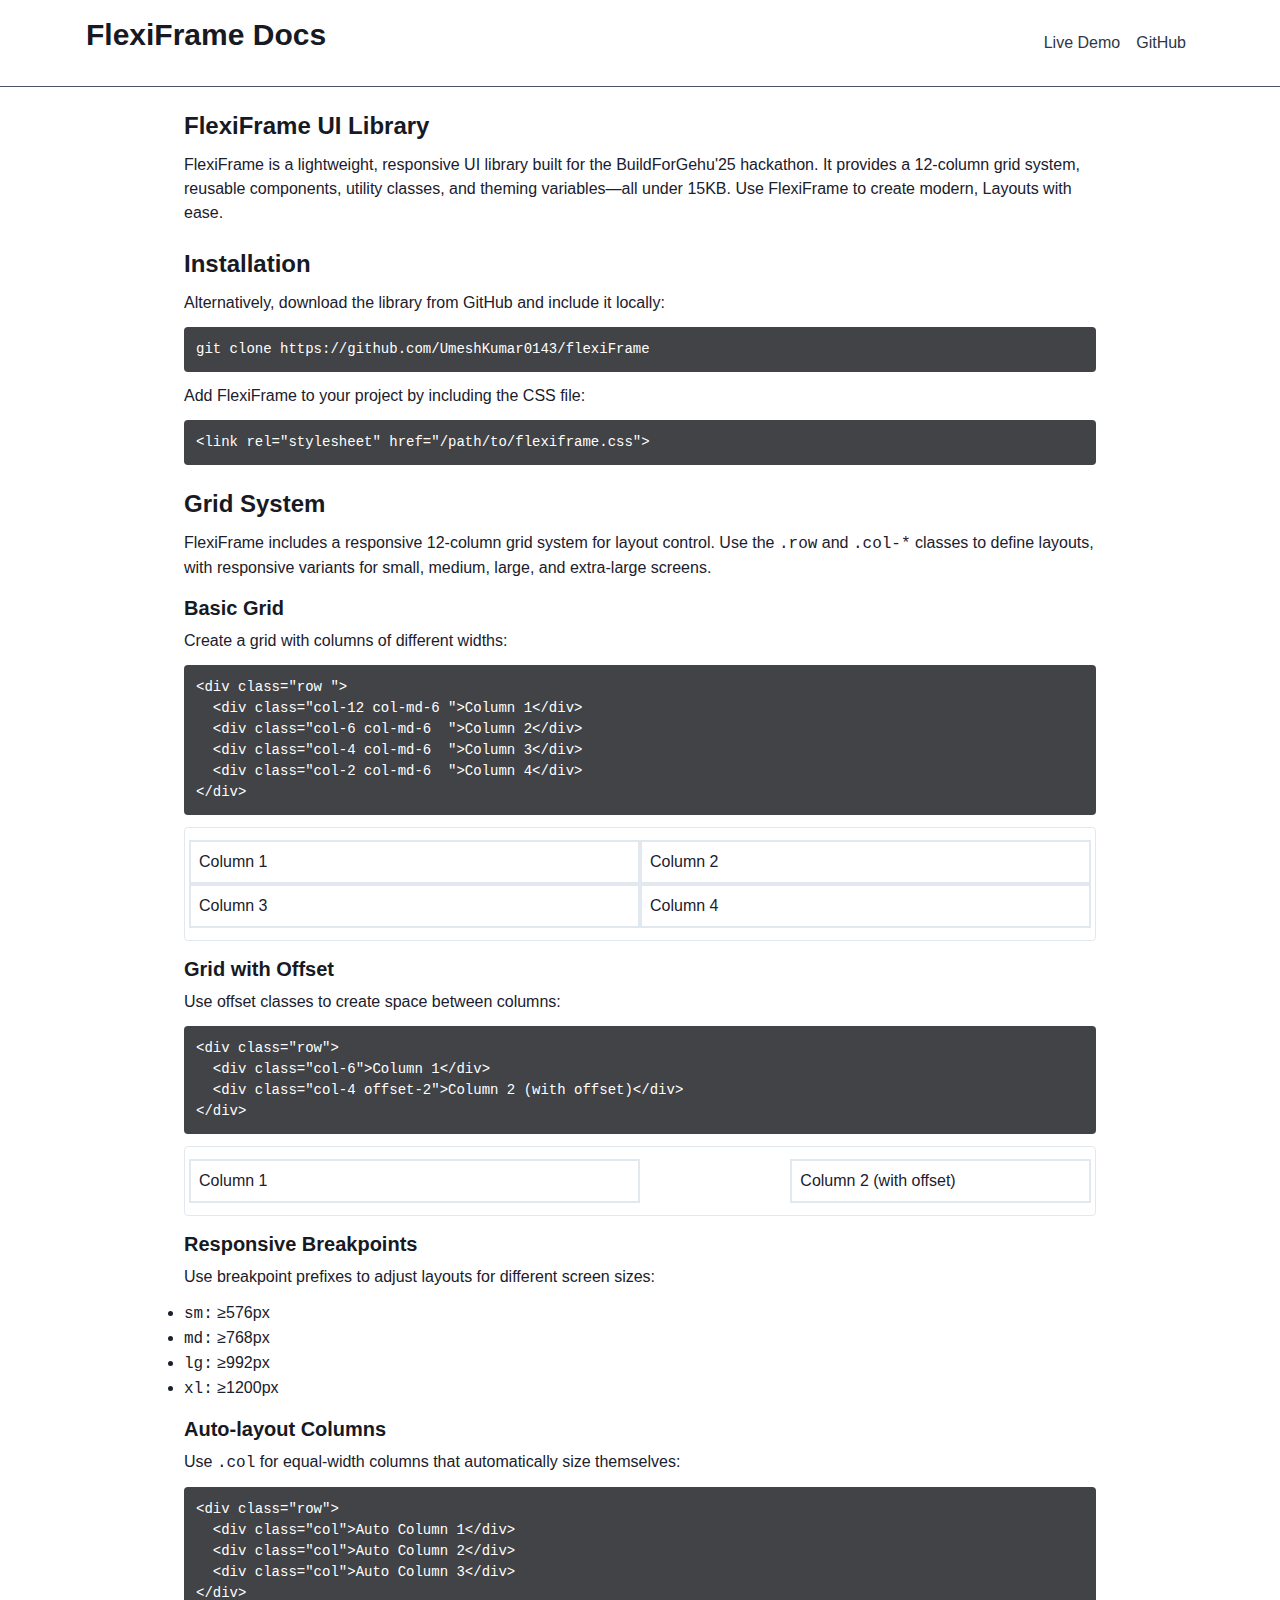
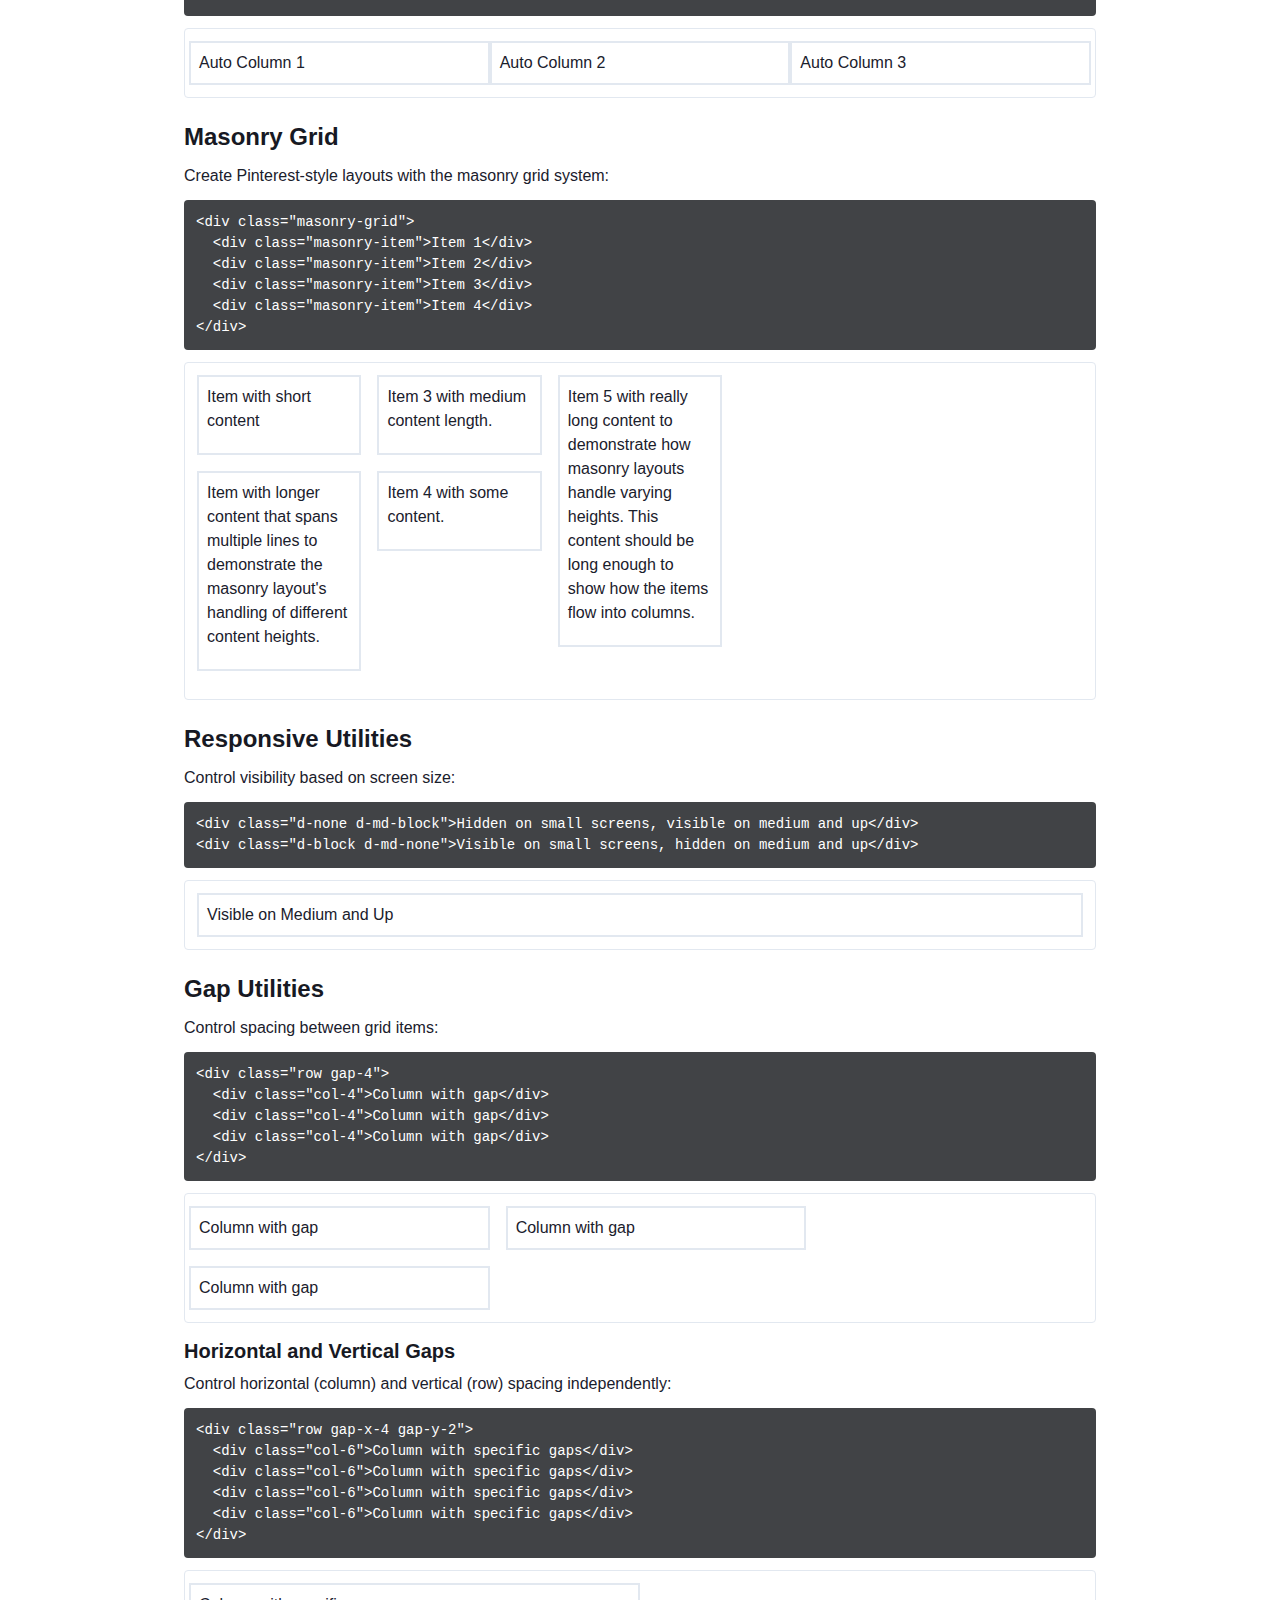
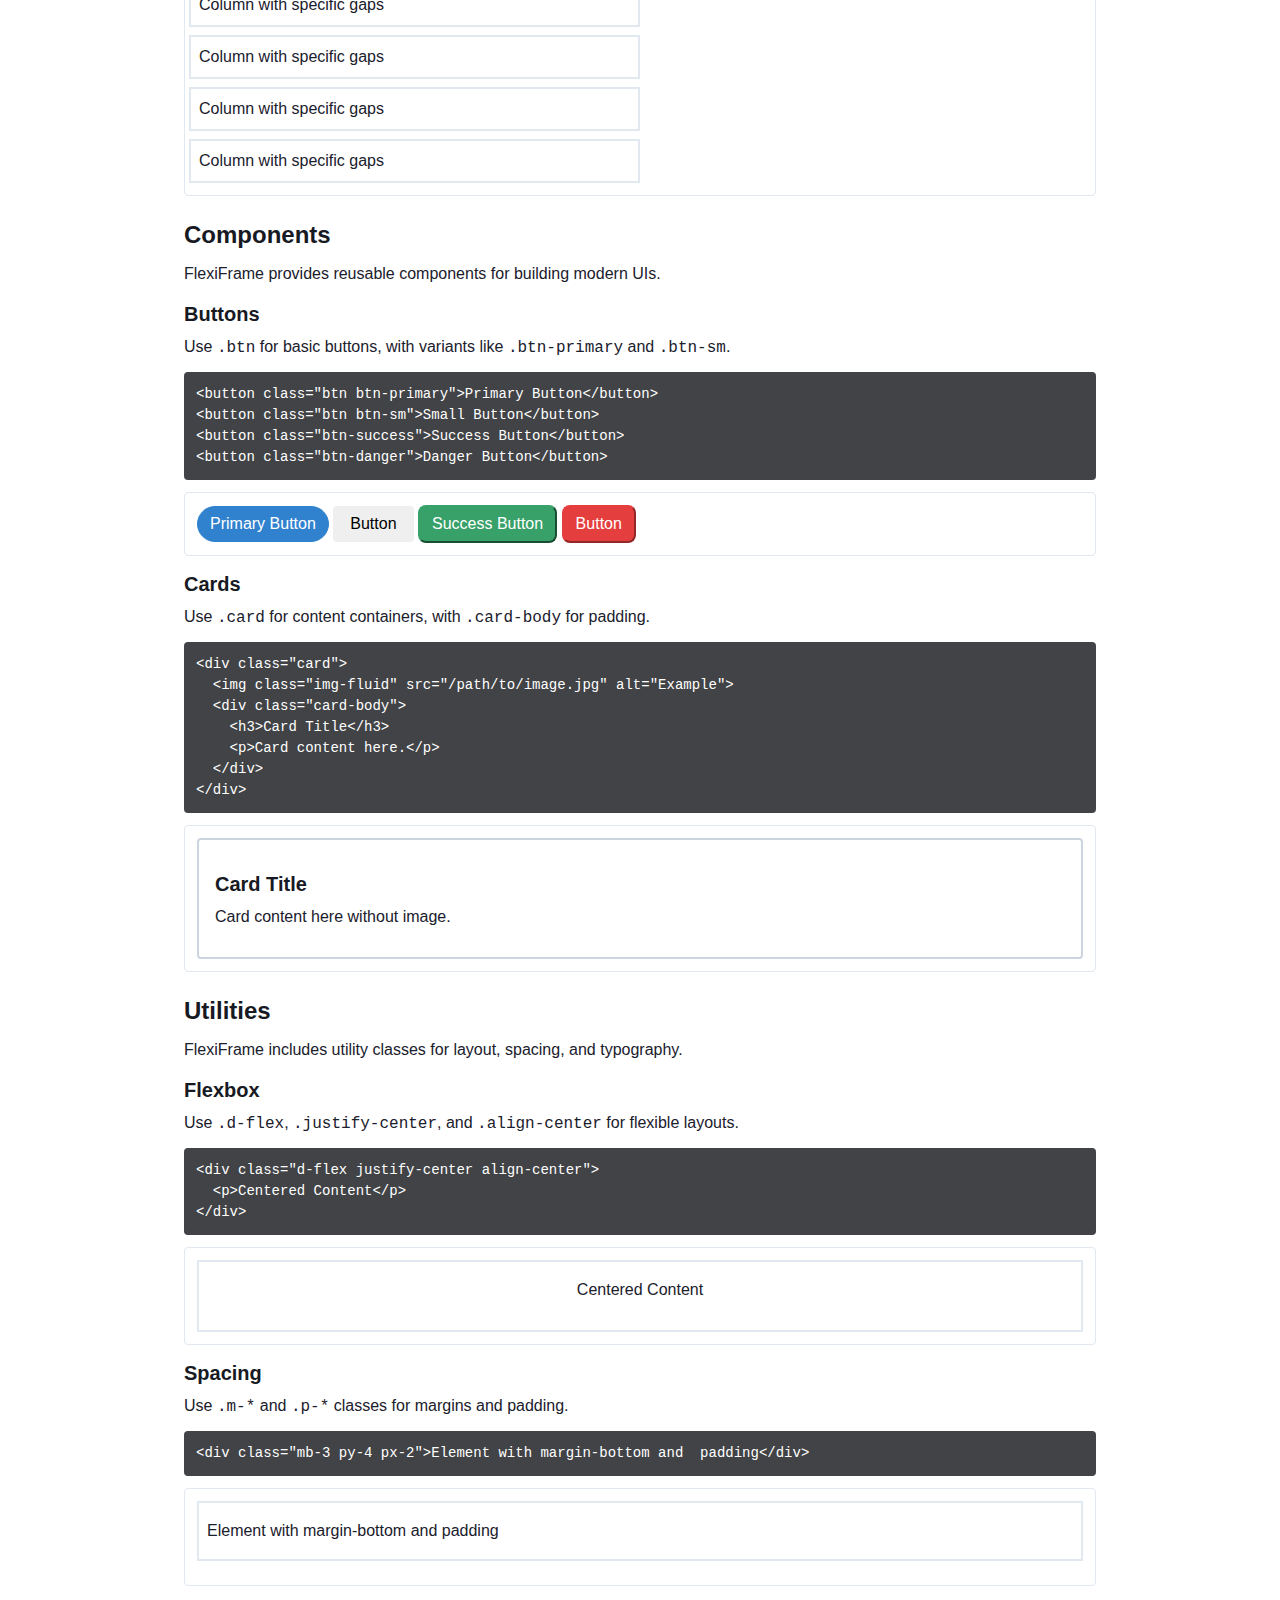
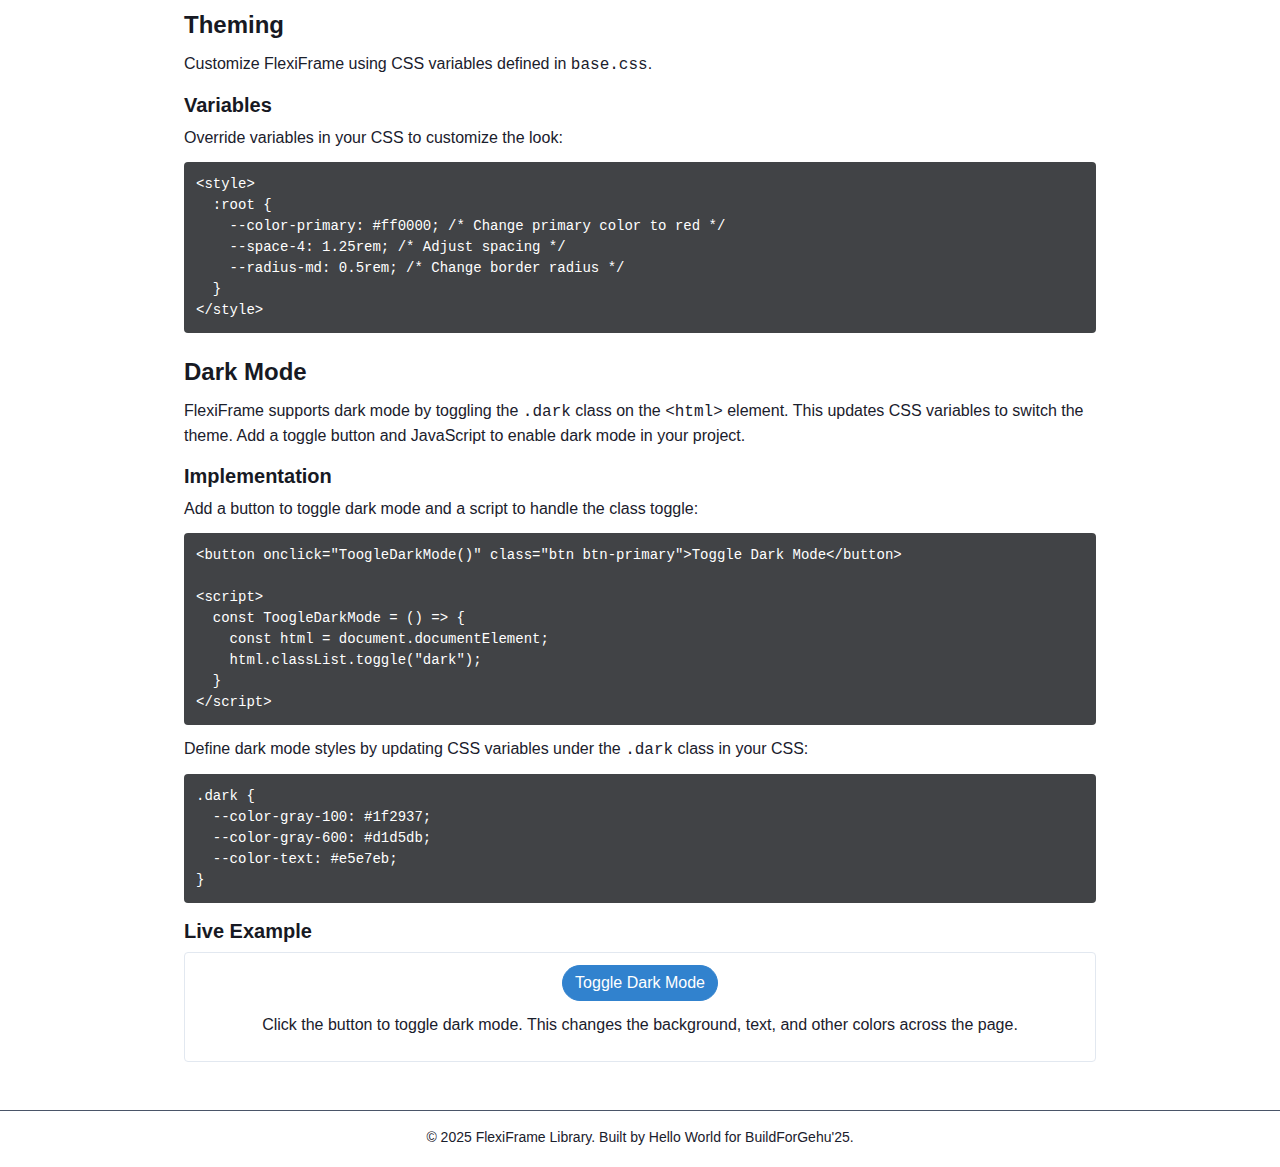
<file: docs/index.html>
<!DOCTYPE html>
<html lang="en">

<head>
  <meta charset="UTF-8">
  <meta name="viewport" content="width=device-width, initial-scale=1.0">
  <title>FlexiFrame UI Library Documentation</title>
  <link rel="stylesheet" href="/flexiframe/flexiframe.css">
</head>

<body>
  <header class="docs-header">
    <div class="container">
      <div class="row">
        <div class="col-6 col-md-3">
          <h1 class="text-3xl font-bold">FlexiFrame Docs</h1>
        </div>
        <div class="col-6 col-md-9 d-flex justify-end align-center">
          <a href="/demo/index.html" class="nav-link mx-2">Live Demo</a>
          <a href="https://github.com/UmeshKumar0143/flexiFrame" class="nav-link mx-2">GitHub</a>
        </div>
      </div>
    </div>
  </header>

  <main class="docs-main">
    <section class="docs-section">
      <h2>FlexiFrame UI Library</h2>
      <p>FlexiFrame is a lightweight, responsive UI library built for the BuildForGehu'25 hackathon. It provides a
        12-column grid system, reusable components, utility classes, and theming variables—all under 15KB. Use
        FlexiFrame to create modern, Layouts with ease.</p>
    </section>

    <section class="docs-section">
      <h2>Installation</h2>
      <p>Alternatively, download the library from GitHub and include it locally:</p>
      <pre><code>git clone https://github.com/UmeshKumar0143/flexiFrame</code></pre>
      <p>Add FlexiFrame to your project by including the CSS file:</p>
      <pre><code>&lt;link rel="stylesheet" href="/path/to/flexiframe.css"&gt;</code></pre>
    </section>

    <section class="docs-section">
      <h2>Grid System</h2>
      <p>FlexiFrame includes a responsive 12-column grid system for layout control. Use the <code>.row</code> and
        <code>.col-*</code> classes to define layouts, with responsive variants for small, medium, large, and
        extra-large screens.</p>

      <h3>Basic Grid</h3>
      <p>Create a grid with columns of different widths:</p>
      <pre><code>&lt;div class="row "&gt;
  &lt;div class="col-12 col-md-6 "&gt;Column 1&lt;/div&gt;
  &lt;div class="col-6 col-md-6  "&gt;Column 2&lt;/div&gt;
  &lt;div class="col-4 col-md-6  "&gt;Column 3&lt;/div&gt;
  &lt;div class="col-2 col-md-6  "&gt;Column 4&lt;/div&gt;
&lt;/div&gt;</code></pre>

      <div class="example">
        <div class="row  ">
          <div class="col-12 col-md-6   border border-2 p-2">Column 1</div>
          <div class="col-4  col-md-6    border border-2 p-2">Column 2</div>
          <div class="col-4  col-md-6    border border-2 p-2">Column 3</div>
          <div class="col-4  col-md-6    border border-2 p-2">Column 4</div>
        </div>
      </div>

      <h3>Grid with Offset</h3>
      <p>Use offset classes to create space between columns:</p>
      <pre><code>&lt;div class="row"&gt;
  &lt;div class="col-6"&gt;Column 1&lt;/div&gt;
  &lt;div class="col-4 offset-2"&gt;Column 2 (with offset)&lt;/div&gt;
&lt;/div&gt;</code></pre>

      <div class="example">
        <div class="row">
          <div class="col-6  border border-2 p-2">Column 1</div>
          <div class="col-4 offset-2  border border-2 p-2">Column 2 (with offset)</div>
        </div>
      </div>

      <h3>Responsive Breakpoints</h3>
      <p>Use breakpoint prefixes to adjust layouts for different screen sizes:</p>
      <ul>
        <li><code>sm:</code> ≥576px</li>
        <li><code>md:</code> ≥768px</li>
        <li><code>lg:</code> ≥992px</li>
        <li><code>xl:</code> ≥1200px</li>
      </ul>

      <h3>Auto-layout Columns</h3>
      <p>Use <code>.col</code> for equal-width columns that automatically size themselves:</p>
      <pre><code>&lt;div class="row"&gt;
  &lt;div class="col"&gt;Auto Column 1&lt;/div&gt;
  &lt;div class="col"&gt;Auto Column 2&lt;/div&gt;
  &lt;div class="col"&gt;Auto Column 3&lt;/div&gt;
&lt;/div&gt;</code></pre>

      <div class="example">
        <div class="row">
          <div class="col  border border-2 p-2">Auto Column 1</div>
          <div class="col  border border-2 p-2">Auto Column 2</div>
          <div class="col  border border-2 p-2">Auto Column 3</div>
        </div>
      </div>
    </section>

    <section class="docs-section">
      <h2>Masonry Grid</h2>
      <p>Create Pinterest-style layouts with the masonry grid system:</p>
      <pre><code>&lt;div class="masonry-grid"&gt;
  &lt;div class="masonry-item"&gt;Item 1&lt;/div&gt;
  &lt;div class="masonry-item"&gt;Item 2&lt;/div&gt;
  &lt;div class="masonry-item"&gt;Item 3&lt;/div&gt;
  &lt;div class="masonry-item"&gt;Item 4&lt;/div&gt;
&lt;/div&gt;</code></pre>

      <div class="example">
        <div class="masonry-grid">
          <div class="masonry-item  border border-2 p-2">
            <p>Item with short content</p>
          </div>
          <div class="masonry-item  border border-2 p-2">
            <p>Item with longer content that spans multiple lines to demonstrate the masonry layout's handling of
              different content heights.</p>
          </div>
          <div class="masonry-item  border border-2 p-2">
            <p>Item 3 with medium content length.</p>
          </div>
          <div class="masonry-item  border border-2 p-2">
            <p>Item 4 with some content.</p>
          </div>
          <div class="masonry-item  border border-2 p-2">
            <p>Item 5 with really long content to demonstrate how masonry layouts handle varying heights. This content
              should be long enough to show how the items flow into columns.</p>
          </div>
        </div>
      </div>
    </section>

    <section class="docs-section">
      <h2>Responsive Utilities</h2>
      <p>Control visibility based on screen size:</p>
      <pre><code>&lt;div class="d-none d-md-block"&gt;Hidden on small screens, visible on medium and up&lt;/div&gt;
&lt;div class="d-block d-md-none"&gt;Visible on small screens, hidden on medium and up&lt;/div&gt;</code></pre>

      <div class="example">
        <div class="d-none d-md-block  border border-2 p-2">Visible on Medium and Up</div>
        <div class="d-block d-md-none  border border-2 p-2">Visible on small screens</div>
      </div>
    </section>

    <section class="docs-section">
      <h2>Gap Utilities</h2>
      <p>Control spacing between grid items:</p>
      <pre><code>&lt;div class="row gap-4"&gt;
  &lt;div class="col-4"&gt;Column with gap&lt;/div&gt;
  &lt;div class="col-4"&gt;Column with gap&lt;/div&gt;
  &lt;div class="col-4"&gt;Column with gap&lt;/div&gt;
&lt;/div&gt;</code></pre>

      <div class="example">
        <div class="row gap-4">
          <div class="col-4  border border-2 p-2">Column with gap</div>
          <div class="col-4  border border-2 p-2">Column with gap</div>
          <div class="col-4  border border-2 p-2">Column with gap</div>
        </div>
      </div>

      <h3>Horizontal and Vertical Gaps</h3>
      <p>Control horizontal (column) and vertical (row) spacing independently:</p>
      <pre><code>&lt;div class="row gap-x-4 gap-y-2"&gt;
  &lt;div class="col-6"&gt;Column with specific gaps&lt;/div&gt;
  &lt;div class="col-6"&gt;Column with specific gaps&lt;/div&gt;
  &lt;div class="col-6"&gt;Column with specific gaps&lt;/div&gt;
  &lt;div class="col-6"&gt;Column with specific gaps&lt;/div&gt;
&lt;/div&gt;</code></pre>

      <div class="example">
        <div class="row gap-x-4 gap-y-2">
          <div class="col-6  border border-2 p-2">Column with specific gaps</div>
          <div class="col-6  border border-2 p-2">Column with specific gaps</div>
          <div class="col-6  border border-2 p-2">Column with specific gaps</div>
          <div class="col-6  border border-2 p-2">Column with specific gaps</div>
        </div>
      </div>
    </section>

    <section class="docs-section">
      <h2>Components</h2>
      <p>FlexiFrame provides reusable components for building modern UIs.</p>

      <h3>Buttons</h3>
      <p>Use <code>.btn</code> for basic buttons, with variants like <code>.btn-primary</code> and <code>.btn-sm</code>.
      </p>
      <pre><code>&lt;button class="btn btn-primary"&gt;Primary Button&lt;/button&gt;
&lt;button class="btn btn-sm"&gt;Small Button&lt;/button&gt;
&lt;button class="btn-success"&gt;Success Button&lt;/button&gt;
&lt;button class="btn-danger"&gt;Danger Button&lt;/button&gt;
</code></pre>

      <div class="example">
        <button class="btn btn-primary">Primary Button</button>
        <button class="btn btn-sm">Button</button>
        <button class="btn-success">Success Button</button>
        <button class="btn-danger">Button</button>
      </div>

      <h3>Cards</h3>
      <p>Use <code>.card</code> for content containers, with <code>.card-body</code> for padding.</p>
      <pre><code>&lt;div class="card"&gt;
  &lt;img class="img-fluid" src="/path/to/image.jpg" alt="Example"&gt;
  &lt;div class="card-body"&gt;
    &lt;h3&gt;Card Title&lt;/h3&gt;
    &lt;p&gt;Card content here.&lt;/p&gt;
  &lt;/div&gt;
&lt;/div&gt;</code></pre>
      <div class="example">
        <div class="card">
          <div class="card-body">
            <h3>Card Title</h3>
            <p>Card content here without image.</p>
          </div>
        </div>
      </div>
    </section>

    <section class="docs-section">
      <h2>Utilities</h2>
      <p>FlexiFrame includes utility classes for layout, spacing, and typography.</p>

      <h3>Flexbox</h3>
      <p>Use <code>.d-flex</code>, <code>.justify-center</code>, and <code>.align-center</code> for flexible layouts.
      </p>
      <pre><code>&lt;div class="d-flex justify-center align-center"&gt;
  &lt;p&gt;Centered Content&lt;/p&gt;
&lt;/div&gt;</code></pre>
      <div class="example">
        <div class="d-flex justify-center align-center  border border-2 p-4">
          <p>Centered Content</p>
        </div>
      </div>

      <h3>Spacing</h3>
      <p>Use <code>.m-*</code> and <code>.p-*</code> classes for margins and padding.</p>
      <pre><code>&lt;div class="mb-3 py-4 px-2"&gt;Element with margin-bottom and  padding&lt;/div&gt;</code></pre>
      <div class="example">
        <div class="mb-3 py-4 px-2  border border-2">Element with margin-bottom and padding</div>
      </div>
    </section>

    <section class="docs-section">
      <h2>Theming</h2>
      <p>Customize FlexiFrame using CSS variables defined in <code>base.css</code>.</p>
      <h3>Variables</h3>
      <p>Override variables in your CSS to customize the look:</p>
      <pre><code>&lt;style&gt;
  :root {
    --color-primary: #ff0000; /* Change primary color to red */
    --space-4: 1.25rem; /* Adjust spacing */
    --radius-md: 0.5rem; /* Change border radius */
  }
&lt;/style&gt;</code></pre>
    </section>
    <section class="docs-section">
      <h2>Dark Mode</h2>
      <p>FlexiFrame supports dark mode by toggling the <code>.dark</code> class on the <code>&lt;html&gt;</code>
        element. This updates CSS variables to switch the theme. Add a toggle button and JavaScript to enable dark mode
        in your project.</p>

      <h3>Implementation</h3>
      <p>Add a button to toggle dark mode and a script to handle the class toggle:</p>
      <pre><code>&lt;button onclick="ToogleDarkMode()" class="btn btn-primary"&gt;Toggle Dark Mode&lt;/button&gt;

&lt;script&gt;
  const ToogleDarkMode = () => {
    const html = document.documentElement;
    html.classList.toggle("dark");
  }
&lt;/script&gt;</code></pre>

      <p>Define dark mode styles by updating CSS variables under the <code>.dark</code> class in your CSS:</p>
      <pre><code>.dark {
  --color-gray-100: #1f2937;
  --color-gray-600: #d1d5db;
  --color-text: #e5e7eb;
}</code></pre>

      <h3>Live Example</h3>
      <div class="example">
        <div class="d-flex justify-center align-center">
          <button onclick="ToogleDarkMode()" class="btn btn-primary">Toggle Dark Mode</button>
        </div>
        <p class="mt-3 text-center">Click the button to toggle dark mode. This changes the background, text, and other
          colors across the page.</p>
      </div>
    </section>

  </main>

  <footer class="docs-footer">
    <p class="text-gray-600 text-sm">© 2025 FlexiFrame Library. Built by Hello World for BuildForGehu'25.</p>
  </footer>
  <script>
    const ToogleDarkMode = () => {
        const html = document.documentElement; 
        html.classList.toggle("dark"); 
    }
  </script>
</body>

</html>
</file>
<file: flexiframe/flexiframe.css>
@import "base.css"; 
@import "components.css"; 
@import "grid.css"; 
@import "utility.css";
</file>
